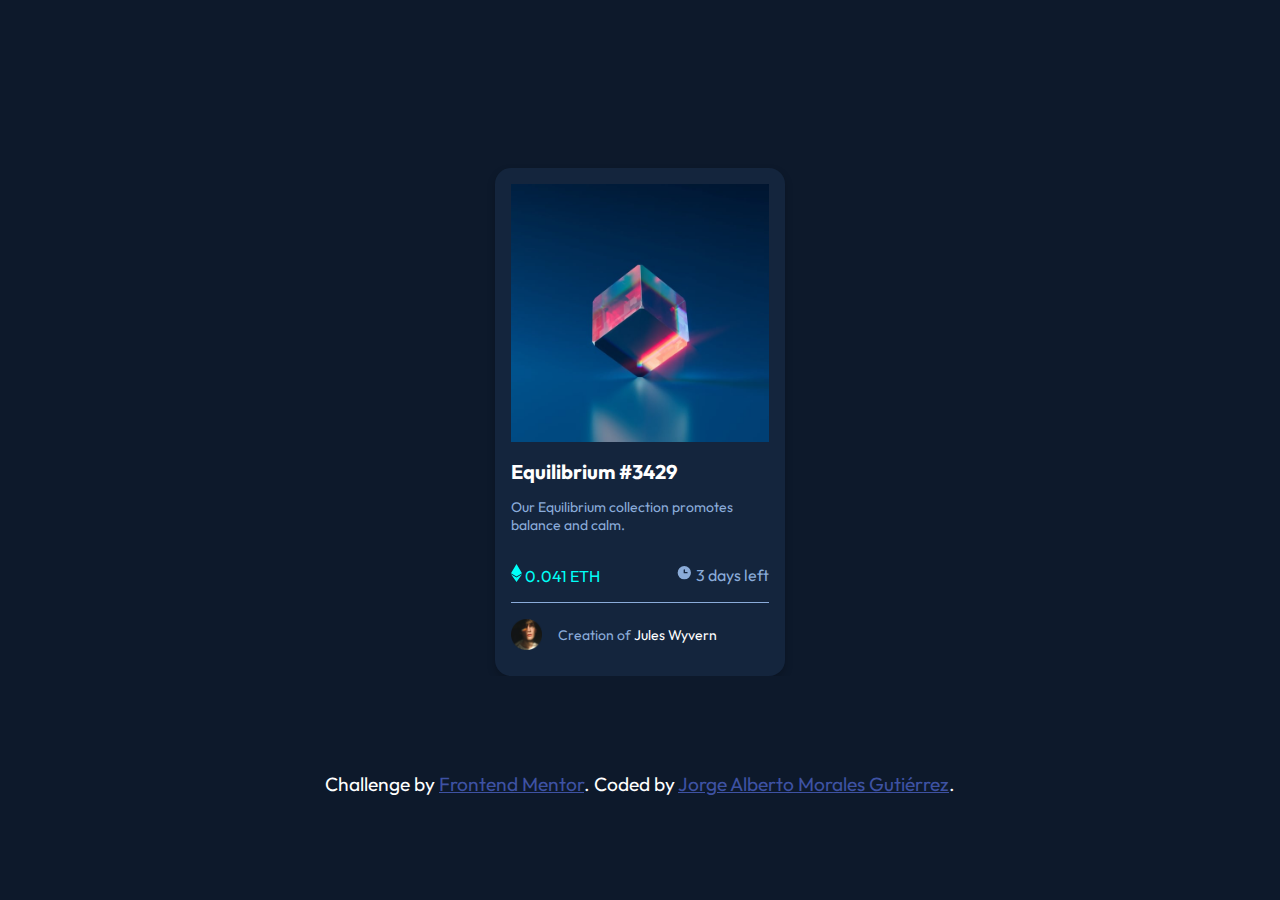
<file: index.html>
<!DOCTYPE html>
<html lang="en">

<head>
  <meta charset="UTF-8">
  <meta name="viewport" content="width=device-width, initial-scale=1.0">
  <!-- displays site properly based on user's device -->

  <link rel="icon" type="image/png" sizes="32x32" href="./images/favicon-32x32.png">
  <link rel="stylesheet" href="/css/styles.css">


  <title>Frontend Mentor | NFT preview card component</title>

  <!-- Feel free to remove these styles or customise in your own stylesheet 👍 -->
  <style>
    .attribution {
      font-size: 11px;
      text-align: center;
    }

    .attribution a {
      color: hsl(228, 45%, 44%);
    }
  </style>
</head>

<body>

  <main>

    <div class="container">

      <div class="card">
        <div class="card__img">
          <div class="card__img--1">
            <img src="/images/image-equilibrium.jpg" alt="NFT preview card">
          </div>


          <div class="card__tittle">
            <h1>Equilibrium #3429</h1>
          </div>
          <div class="card__p">
            <p>
              Our Equilibrium collection promotes balance and calm.
            </p>
          </div>
          <div class="card__svg">
            <div class="card__svg--1">
              <svg width="11" height="18" xmlns="http://www.w3.org/2000/svg">
                <path d="M11 10.216 5.5 18 0 10.216l5.5 3.263 5.5-3.262ZM5.5 0l5.496 9.169L5.5 12.43 0 9.17 5.5 0Z"
                  fill="#00FFF8" />
              </svg>
              0.041 ETH
            </div>
            <div class="card__svg--2">
              <svg width="17" height="17" xmlns="http://www.w3.org/2000/svg">
                <path
                  d="M8.305 2.007a6.667 6.667 0 1 0 0 13.334 6.667 6.667 0 0 0 0-13.334Zm2.667 7.334H8.305a.667.667 0 0 1-.667-.667V6.007a.667.667 0 0 1 1.334 0v2h2a.667.667 0 0 1 0 1.334Z"
                  fill="#8BACD9" />
              </svg>
              3 days left
            </div>
          </div>
          <div class="card__final">
            <div class="card__final--1">
              <img src="/images/image-avatar.png" alt="">
            </div>
            <div class="card__final--2">Creation of <span style="color: white;">Jules Wyvern</span></div>
          </div>



        </div>


      </div>

  </main>

  <footer>
    <div style="font-size: 1.2rem;" class="attribution">
      Challenge by <a href="https://www.frontendmentor.io?ref=challenge" target="_blank">Frontend Mentor</a>.
      Coded by <a href="https://github.com/Joshwawo">Jorge Alberto Morales Gutiérrez</a>.
    </div>
  </footer>
</body>

</html>
</file>
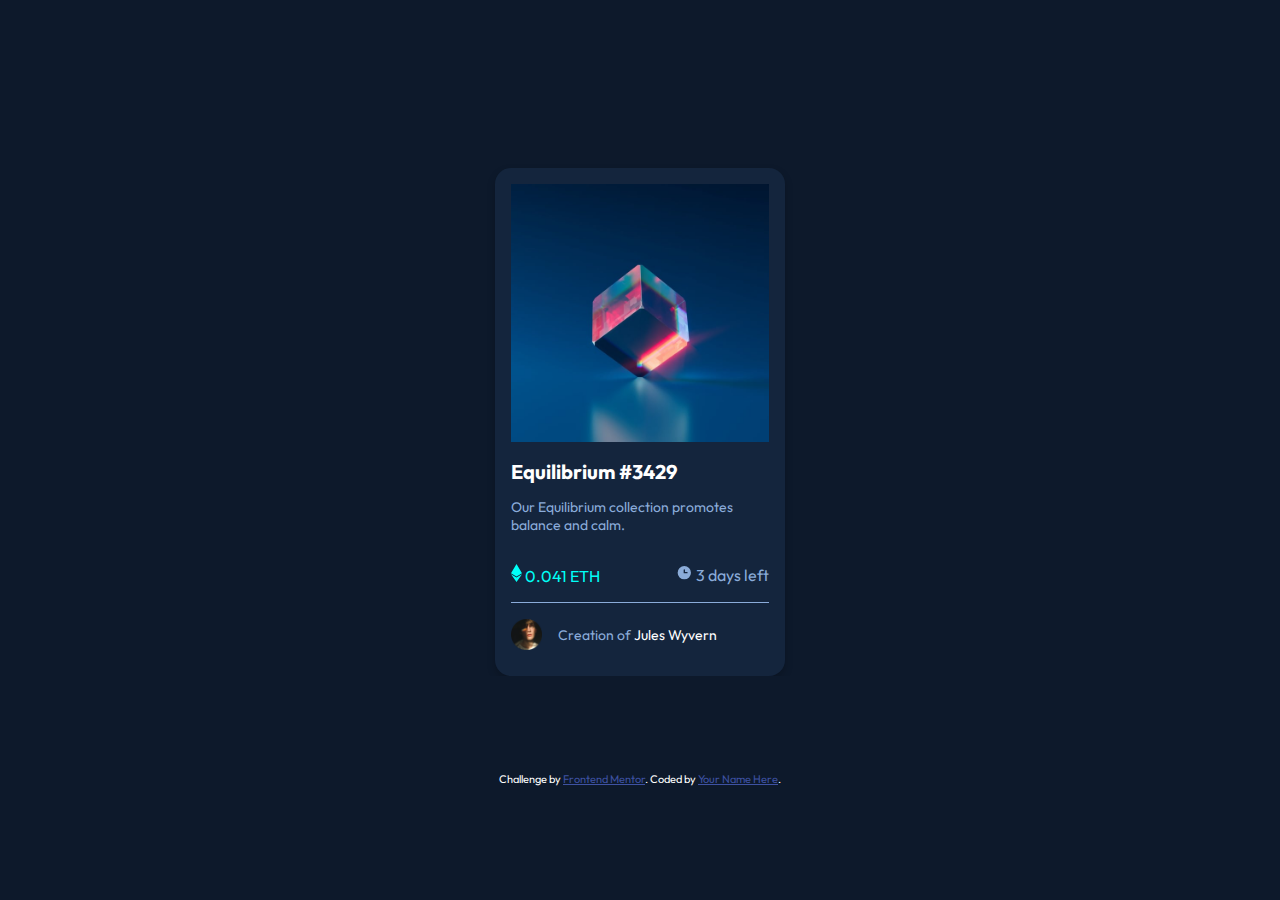
<file: design/index.html>
<!DOCTYPE html>
<html lang="en">

<head>
  <meta charset="UTF-8">
  <meta name="viewport" content="width=device-width, initial-scale=1.0">
  <!-- displays site properly based on user's device -->

  <link rel="icon" type="image/png" sizes="32x32" href="./images/favicon-32x32.png">
  <link rel="stylesheet" href="/css/styles.css">


  <title>Frontend Mentor | NFT preview card component</title>

  <!-- Feel free to remove these styles or customise in your own stylesheet 👍 -->
  <style>
    .attribution {
      font-size: 11px;
      text-align: center;
    }

    .attribution a {
      color: hsl(228, 45%, 44%);
    }
  </style>
</head>

<body>

  <main>

    <div class="container">

      <div class="card">
        <div class="card__img">
          <div class="card__img--1">
            <img src="/images/image-equilibrium.jpg" alt="NFT preview card">
          </div>


          <div class="card__tittle">
            <h1>Equilibrium #3429</h1>
          </div>
          <div class="card__p">
            <p>
              Our Equilibrium collection promotes balance and calm.
            </p>
          </div>
          <div class="card__svg">
            <div class="card__svg--1">
              <svg width="11" height="18" xmlns="http://www.w3.org/2000/svg">
                <path d="M11 10.216 5.5 18 0 10.216l5.5 3.263 5.5-3.262ZM5.5 0l5.496 9.169L5.5 12.43 0 9.17 5.5 0Z"
                  fill="#00FFF8" />
              </svg>
              0.041 ETH
            </div>
            <div class="card__svg--2">
              <svg width="17" height="17" xmlns="http://www.w3.org/2000/svg">
                <path
                  d="M8.305 2.007a6.667 6.667 0 1 0 0 13.334 6.667 6.667 0 0 0 0-13.334Zm2.667 7.334H8.305a.667.667 0 0 1-.667-.667V6.007a.667.667 0 0 1 1.334 0v2h2a.667.667 0 0 1 0 1.334Z"
                  fill="#8BACD9" />
              </svg>
              3 days left
            </div>
          </div>
          <div class="card__final">
            <div class="card__final--1">
              <img src="/images/image-avatar.png" alt="">
            </div>
            <div class="card__final--2">Creation of <span style="color: white;">Jules Wyvern</span></div>
          </div>



        </div>


      </div>

  </main>

  <footer>
    <div class="attribution">
      Challenge by <a href="https://www.frontendmentor.io?ref=challenge" target="_blank">Frontend Mentor</a>.
      Coded by <a href="#">Your Name Here</a>.
    </div>
  </footer>
</body>

</html>
</file>
<file: css/styles.css>
@import url('https://fonts.googleapis.com/css2?family=Big+Shoulders+Display:wght@700&family=Outfit:wght@300;400;600&display=swap');

:root {
    --t: 'Big Shoulders Display', cursive;
    --p: 'Outfit', sans-serif;
    --bg: hsl(217, 54%, 11%);
    --card-bg: hsl(216, 50%, 16%);
    --darkblue: hsl(215, 32%, 27%);
    --White: hsl(0, 0%, 100%);
    --pp: hsl(215, 51%, 70%);

    --Cyan: hsl(178, 100%, 50%);
}

/* apply a natural box layout model to all elements, but allowing components to change */
html {
    box-sizing: border-box;
}

*, *:before, *:after {
    box-sizing: inherit;
}

img {
    max-width: 100%;
}

body {
    color: var(--White);
    background: var(--bg);
}

.container {
    max-width: 1200px;
    margin: 0 auto;
    padding-top: 10rem;
}

.card {
    align-items: center;
    max-width: 290px;
    box-shadow: 0 4px 8px 0 rgba(0, 0, 0, 0.2);
    background-color: var(--card-bg);
    border-radius: 1rem;
    display: flex;
    flex-direction: column;
    justify-content: center;
    text-align: center;
    padding: 1rem;
    margin: 0 auto;
}

.card__tittle {
    font-size: 10px;
    font-family: var(--p);
    text-align: start;

}

.card__p {
    font-size: 14px;
    color: var(--pp);
    font-family: var(--p);
    text-align: start;
}

.card__svg {

    display: flex;
    justify-content: space-between;
    /* border-bottom: 1px; opacity: 2; transition: opacity 0.5s; */
    /* border-bottom: lid va1px sor(--White); */
    /* border-bottom: 1 solid var(--pp ); */
    padding: 1rem 0 1rem 0;
}

.card__svg--1 {
    color: var(--Cyan);
    font-family: var(--p);

}

.card__svg--2 {
    color: var(--pp);
    text-align: center;
    font-family: var(--p);


}

.card__final {
    display: flex;
    font-family: var(--p);
    color: var(--pp);
    border-top: 1px solid var(--pp);


}

.card__final--1 {
    padding-top: 1rem;

    width: 12%;

}

.card__final--2 {
    /* width: 90%; */
    text-align: start;
    margin: .4rem 0rem 1rem 1rem;
    font-size: 14px;
    padding-top: 1rem;
}

/* .card__img:hover{
    opacity: .5;
    background-image: url(/images/icon-view.svg);

} */

.card__img--1:hover {
    cursor: pointer;
    opacity: .5;
    background-color: var(--Cyan);
}

.attribution{
    background-color: var(--bg);
    color: var(--White);
    padding-top: 6rem;
    text-align: center;
    font-family: var(--p);
    font-size: 1.2rem;
    
}

/* - Very dark blue (main BG): hsl(217, 54%, 11%)
- Very dark blue (card BG): hsl(216, 50%, 16%)
- Very dark blue (line): hsl(215, 32%, 27%)
- White: hsl(0, 0%, 100%) */
</file>
